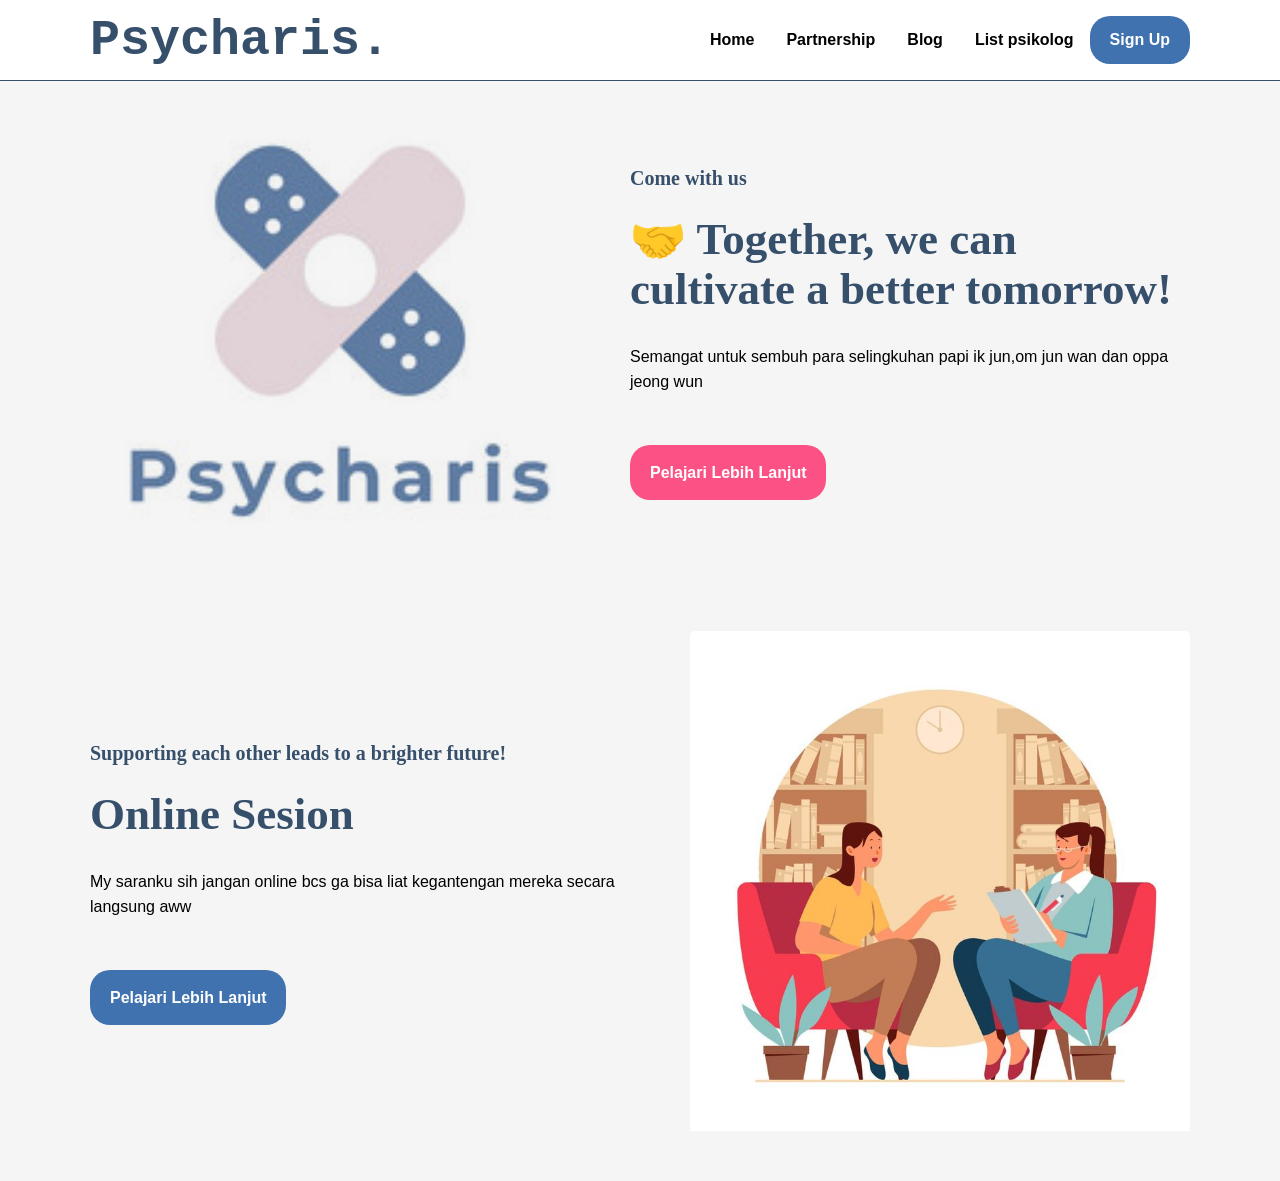
<file: index.html>
<!DOCTYPE html>
<html lang="en">

<head>
    <meta charset="UTF-8">
    <meta name="viewport" content="width=device-width, initial-scale=1.0">
    <title>Psycharis</title>
    <link rel="stylesheet" href="style.css">
</head>

<body>
    <nav>
        <div class="wrapper">
            <div class="logo"><a href=''>Psycharis.</a></div>
            <div class="menu">
                <ul>
                    <li><a href="index.html">Home</a></li>
                    <li><a href="arikle.html">Partnership</a></li>
                    <li><a href="Blog.html">Blog</a></li>
                    <li><a href="form2.html">List psikolog</a></li>
                    <li><a href="form1.html" class="tbl-biru">Sign Up</a></li>
                </ul>
            </div>
        </div>
    </nav>
    <div class="wrapper">

        <section id="home">
            <img src="Preview (1).png" style="mix-blend-mode: multiply; width: 100%; max-width: 500px; height: auto;" />
            <div class="kolom">
                <p class="deskripsi">Come with us</p>
                <h2>🤝 Together, we can cultivate a better tomorrow!</h2>
                <p>Semangat untuk sembuh para selingkuhan papi ik jun,om jun wan dan oppa jeong wun</p>
                <p><a href="" class="tbl-pink">Pelajari Lebih Lanjut</a></p>
            </div>
        </section>

        <section id="courses">
            <div class="kolom">
                <p class="deskripsi">Supporting each other leads to a brighter future!</p>
                <h2>Online Sesion</h2>
                <p>My saranku sih jangan online bcs ga bisa liat kegantengan mereka secara langsung aww</p>
                <p><a href="" class="tbl-biru">Pelajari Lebih Lanjut</a></p>
            </div>
            <img src="Download Psychologist Communicates with Client for free.jpeg" style="width: 100%; max-width: 500px; height: auto;" />

        </section>
    </div>
</body>

</html>
</file>
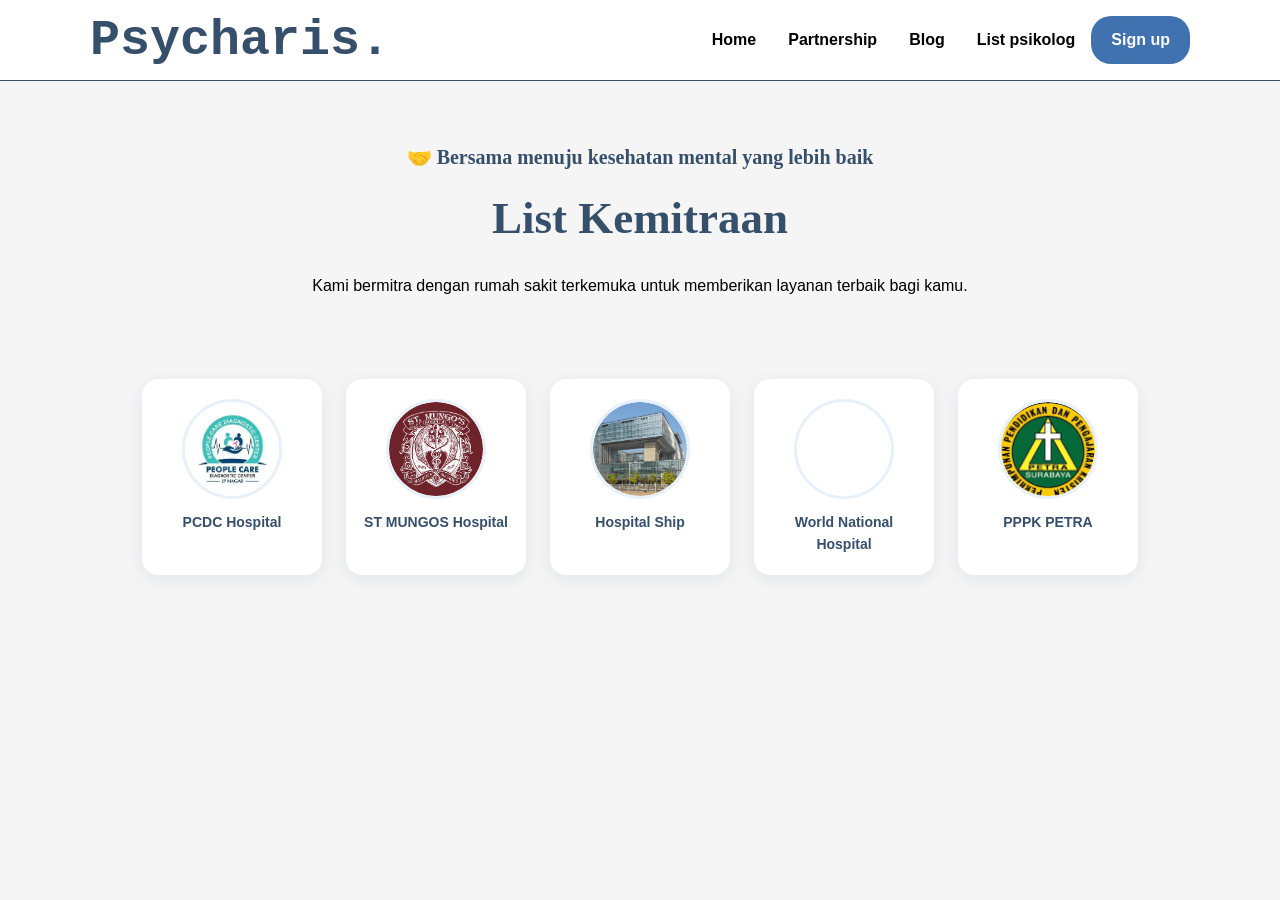
<file: arikle.html>
<!DOCTYPE html>
<html lang="en">

<head>
    <meta charset="UTF-8">
    <meta name="viewport" content="width=device-width, initial-scale=1.0">
    <title>Psycharis - Partnership</title>
    <link rel="shortcut icon" href="Preview (1).png">
    <link rel="stylesheet" href="style.css">
</head>

<body>
    <nav>
        <div class="wrapper">
            <div class="logo"><a href="indeks.html">Psycharis.</a></div>
            <div class="menu">
                <ul>
                    <li><a href="index.html">Home</a></li>
                    <li><a href="arikle.html">Partnership</a></li>
                    <li><a href="Blog.html">Blog</a></li>
                    <li><a href="form2.html">List psikolog</a></li>
                    <li><a href="form1.html" class="tbl-biru">Sign up</a></li>
                </ul>
            </div>
        </div>
    </nav>

    <div class="wrapper">
        <section id="kemitraan">
            <div class="tengah">
                <div class="kolom">
                    <p class="deskripsi">🤝 Bersama menuju kesehatan mental yang lebih baik</p>
                    <h2>List Kemitraan</h2>
                    <p>Kami bermitra dengan rumah sakit terkemuka untuk memberikan layanan terbaik bagi kamu.</p>
                </div>

                <div class="list-mitra">
                    <div class="kartu-mitra">
                        <div class="kartu-mitra-img">
                            <img src="people.jpeg" alt="PCDC Hospital">
                        </div>
                        <p>PCDC Hospital</p>
                    </div>
                    <div class="kartu-mitra">
                        <div class="kartu-mitra-img">
                            <img src="stmungos.jpg" alt="ST MUNGOS Hospital">
                        </div>
                        <p>ST MUNGOS Hospital</p>
                    </div>
                    <div class="kartu-mitra">
                        <div class="kartu-mitra-img">
                            <img src="neduwh_ewha university seoul hospital_junglim architecture 3.jpg" alt="Hospital Ship">
                        </div>
                        <p>Hospital Ship</p>
                    </div>
                    <div class="kartu-mitra">
                        <div class="kartu-mitra-img">
                        </div>
                        <p>World National Hospital</p>
                    </div>
                    <div class="kartu-mitra">
                        <div class="kartu-mitra-img">
                            <img src="p3tr4.png" alt="All of Medical Center">
                        </div>
                        <p>PPPK PETRA</p>
                    </div>
                </div>
            </div>
        </section>
    </div>
</body>

</html>
</file>
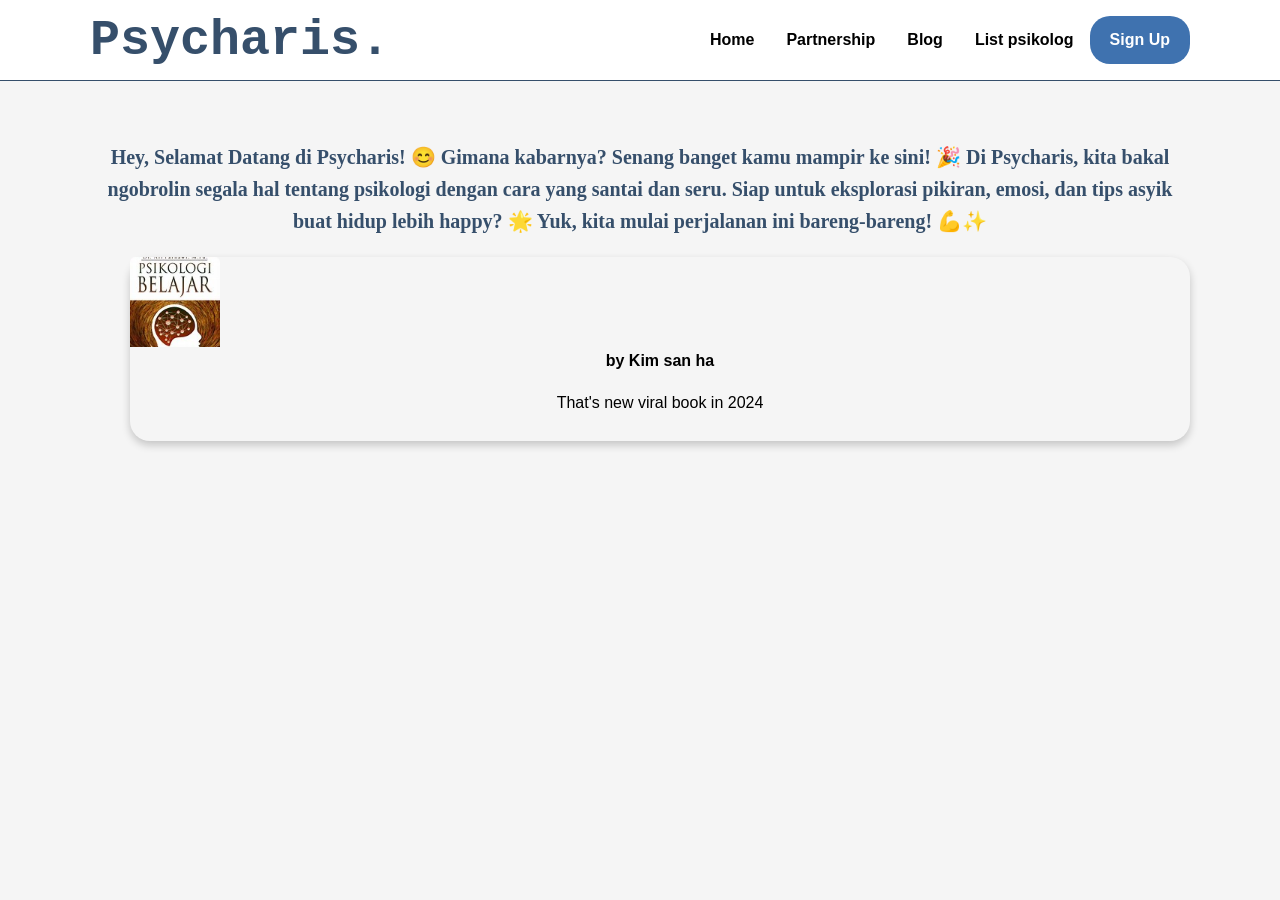
<file: Blog.html>
<!DOCTYPE html>
<html lang="en">

<head>
    <meta charset="UTF-8">
    <meta name="viewport" content="width=device-width, initial-scale=1.0">
    <title>Psycharis</title>
    <link rel="stylesheet" href="style.css">
</head>

<body>
    <nav>
        <div class="wrapper">
            <div class="logo"><a href=''>Psycharis.</a></div>
            <div class="menu">
                <ul>
                    <li><a href="index.html">Home</a></li>
                    <li><a href="arikle.html">Partnership</a></li>
                    <li><a href="Blog.html">Blog</a></li>
                    <li><a href="form2.html">List psikolog</a></li>
                    <li><a href="form1.html" class="tbl-biru">Sign Up</a></li>
                </ul>
            </div>
        </div>
    </nav>
    <div class="wrapper">
        <section id="Blog">
            <div class="tengah">
                <div class="kolom">
                    <p class="deskripsi">Hey, Selamat Datang di Psycharis! 😊 Gimana kabarnya? Senang banget kamu mampir ke sini! 🎉 Di Psycharis, kita bakal ngobrolin segala hal tentang psikologi dengan cara yang santai dan seru. Siap untuk eksplorasi pikiran, emosi, dan
                        tips asyik buat hidup lebih happy? 🌟 Yuk, kita mulai perjalanan ini bareng-bareng! 💪✨</p>
                    <section id="Blog">
                        <div class="kolom"></div>
                        <div class="tengah">
                            <div class="card">
                                <img src="markli gnteng rawr.jpeg" alt="Avatar" width="90" height="90">
                                <div class="container ">
                                    <h4><b>by Kim san ha</b></h4>
                                    <p>That's new viral book in 2024</p>
                                </div>
                            </div>
                        </div>
                    </section>
                </div>
            </div>
        </section>
    </div>
</body>

</html>
</file>
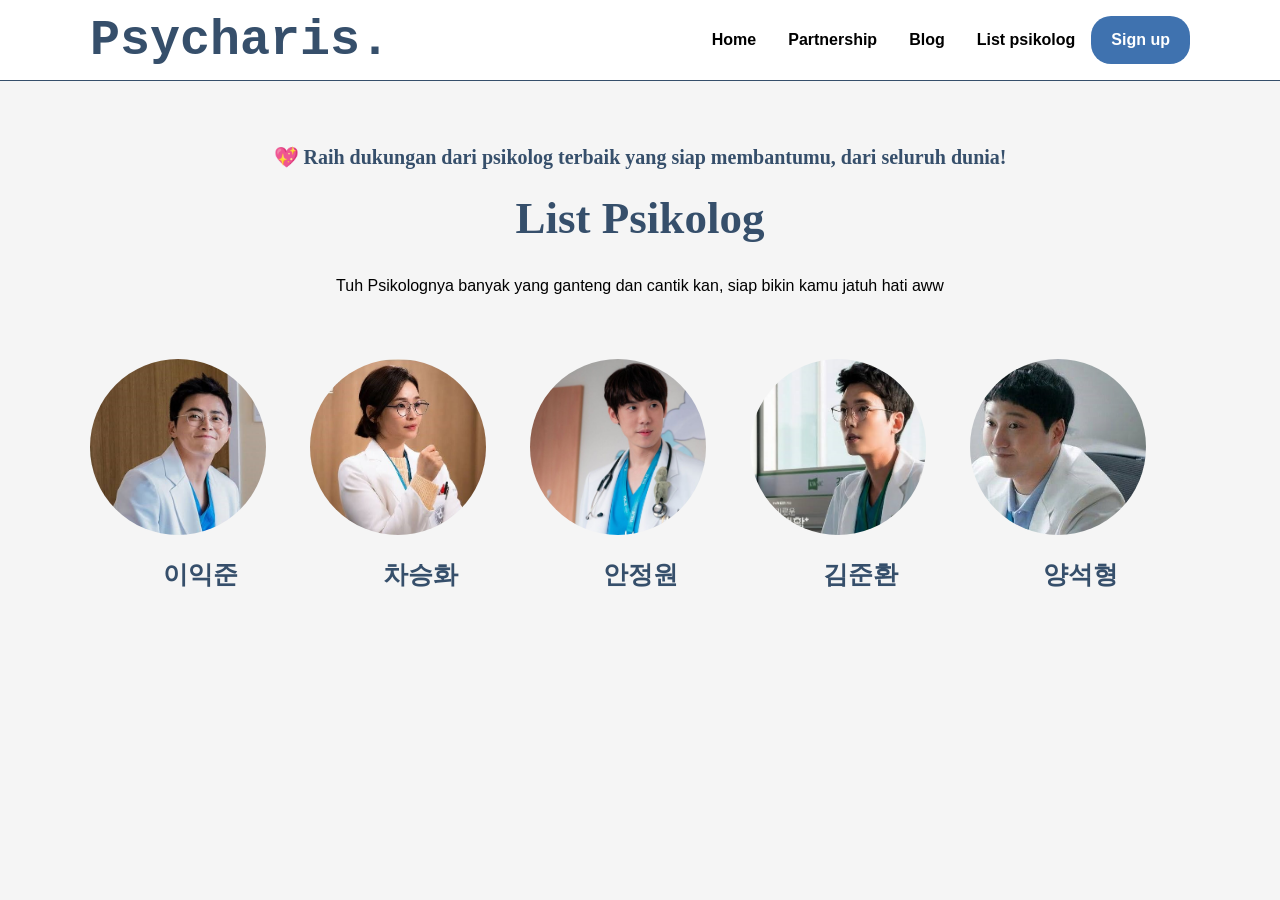
<file: form2.html>
<!DOCTYPE html>
<html lang="en">

<head>
    <meta charset="UTF-8">
    <meta name="viewport" content="width=device-width, initial-scale=1.0">
    <title>Psycharis</title>
    <link rel="shortcut icon" href="Preview (1).png">
    <link rel="stylesheet" href="style.css">
</head>

<body>
    <nav>
        <div class="wrapper ">
            <div class="logo"><a href="">Psycharis.</a></div>
            <div class="menu">
                <ul>
                    <li><a href="indeX.html">Home</a></li>
                    <li><a href="arikle.html">Partnership</a></li>
                    <li><a href="Blog.html">Blog</a></li>
                    <li><a href="form2.html">List psikolog</a></li>
                    <li><a href="form1.html" class="tbl-biru">Sign up</a></li>
                </ul>
            </div>
        </div>
    </nav>
    <div class="wrapper">

        <section id="List Psikolog">
            <div class="tengah">
                <div class="kolom">
                    <p class="deskripsi">💖 Raih dukungan dari psikolog terbaik yang siap membantumu, dari seluruh dunia!</p>
                    <h2>List Psikolog</h2>
                    <p>Tuh Psikolognya banyak yang ganteng dan cantik kan, siap bikin kamu jatuh hati aww</p>
                </div>

                <div class="list-psikolog">
                    <div class="Kartu-psikolog">
                        <img src="bapak ik jun1.jpeg">
                        <p>이익준</p>
                    </div>
                    <div class="Kartu-psikolog">
                        <img src="cha seung hwa.jpeg">
                        <p>차승화</p>
                    </div>
                    <div class="Kartu-psikolog">
                        <img src="ydqsh6c9.png">
                        <p>안정원</p>
                    </div>
                    <div class="Kartu-psikolog">
                        <img src="Kim jun hwan1.jpeg">
                        <p>김준환</p>
                    </div>
                    <div class="Kartu-psikolog">
                        <img src="Yang seok hyeong1.jpeg">
                        <p>양석형</p>
                    </div>
                </div>
            </div>
        </section>
    </div>
</body>

</html>
</file>
<file: style.css>
* {
    box-sizing: border-box;
    margin: 0;
    padding: 0;
    text-decoration: none;
}

body {
    margin: 0;
    padding: 0;
    font-family: "Poppins", sans-serif;
    background-color: rgb(245, 245, 245);
    overflow-x: hidden;
}

.wrapper {
    width: 1100px;
    max-width: calc(100% - 30px);
    margin: auto;
    position: relative;
}

nav {
    width: 100%;
    background: #ffffff;
    border-bottom: 1px solid #364f6b;
    position: sticky;
    position: -webkit-sticky;
    top: 0;
    z-index: 1000;
}

nav .wrapper {
    min-height: 80px;
    display: flex;
    align-items: center;
    justify-content: space-between;
}

.logo a {
    font-size: 50px;
    font-weight: 800;
    font-family: courier;
    color: #364f6b;
    white-space: nowrap;
}

.menu {
    display: flex;
    align-items: center;
}

nav ul {
    list-style: none;
    display: flex;
    align-items: center;
    justify-content: flex-end;
    gap: 0;
}

nav ul li {
    display: block;
}

nav ul li a {
    display: block;
    color: black;
    font-weight: bold;
    text-align: center;
    padding: 0 16px;
    white-space: nowrap;
}

nav ul li a:hover {
    text-decoration: underline;
}

nav ul li a.tbl-biru {
    margin-top: 0;
    display: inline-flex;
    align-items: center;
    justify-content: center;
    line-height: normal;
}

section {
    width: 100%;
    margin: auto;
    display: flex;
    align-items: center;
    justify-content: space-between;
    gap: 40px;
    margin-bottom: 50px;
}

section img {
    display: block;
    max-width: 100%;
    height: auto;
}

.kolom {
    flex: 1;
    min-width: 0;
    margin-top: 50px;
    margin-bottom: 50px;
}

.kolom .deskripsi {
    font-size: 20px;
    font-weight: bold;
    font-family: "Comic Sans MS", cursive;
    color: #364f6b;
}

h2 {
    font-family: "Comic Sans MS", cursive;
    font-weight: 800;
    font-size: 45px;
    margin-bottom: 20px;
    color: #364f6b;
    width: 100%;
    line-height: 50px;
}

p {
    margin: 10px 0;
    padding: 10px 0;
    line-height: 1.6;
}

a.tbl-biru {
    display: inline-block;
    background: #3f72af;
    border-radius: 20px;
    margin-top: 20px;
    padding: 15px 20px;
    color: #ffffff;
    cursor: pointer;
    font-weight: bold;
}

a.tbl-biru:hover {
    background: #fc5185;
    text-decoration: none;
}

a.tbl-pink {
    display: inline-block;
    background: #fc5185;
    border-radius: 20px;
    margin-top: 20px;
    padding: 15px 20px;
    color: #ffffff;
    cursor: pointer;
    font-weight: bold;
}

a.tbl-pink:hover {
    background: #3f72af;
    text-decoration: none;
}

.tengah {
    text-align: center;
    width: 100%;
}

.list-psikolog {
    width: 100%;
    display: flex;
    flex-wrap: wrap;
    justify-content: center;
}

.Kartu-psikolog {
    width: 20%;
    margin: 0 auto;
}

.Kartu-psikolog img {
    width: 80%;
    border-radius: 50%;
}

.Kartu-psikolog p {
    font-family: "Comic Sans MS", cursive;
    font-weight: 800;
    font-size: 25px;
    text-align: center;
    color: #364f6b;
}

.list-Patner {
    width: 100%;
    display: flex;
    flex-wrap: wrap;
}

.Kartu-patner {
    width: 20%;
    margin: 0 auto;
}

.Kartu-patner img {
    width: 80%;
    border-radius: 50%;
}

.Kartu-patner s {
    font-family: "Comic Sans MS", cursive;
    font-weight: 800;
    font-size: 25px;
    text-align: center;
    color: #364f6b;
}

form {
    border: 3px solid #f1f1f1;
}

input[type="text"],
input[type="password"] {
    width: 100%;
    padding: 12px 20px;
    margin: 8px 0;
    display: inline-block;
    border: 1px solid #ccc;
}

button {
    background-color: #04AA6D;
    color: white;
    padding: 14px 20px;
    margin: 8px 0;
    border: none;
    cursor: pointer;
    width: 100%;
}

button:hover {
    opacity: 0.8;
}

.cancelbtn {
    width: auto;
    padding: 10px 18px;
    background-color: #f44336;
}

.imgcontainer {
    text-align: center;
    margin: 24px 0 12px 0;
}

img.avatar {
    width: 40%;
    border-radius: 50%;
}

.container {
    padding: 5px 16px;
}

span.psw {
    float: right;
    padding-top: 16px;
}

.card {
    box-shadow: 0 4px 8px 0 rgba(0, 0, 0, 0.2);
    transition: 0.3s;
    border-radius: 20px;
}

.card:hover {
    box-shadow: 0 8px 16px 0 rgba(0, 0, 0, 0.2);
}

img {
    border-radius: 5px 5px 0 0;
}

.logo img {
    mix-blend-mode: multiply;
}

.list-mitra {
    width: 100%;
    display: flex;
    flex-wrap: wrap;
    justify-content: center;
    gap: 24px;
    padding: 20px 0 50px;
}

.kartu-mitra {
    width: 180px;
    background: #ffffff;
    border-radius: 16px;
    box-shadow: 0 4px 16px rgba(54, 79, 107, 0.1);
    padding: 20px 16px;
    text-align: center;
    transition: transform 0.2s, box-shadow 0.2s;
}

.kartu-mitra:hover {
    transform: translateY(-6px);
    box-shadow: 0 8px 24px rgba(54, 79, 107, 0.2);
}

.kartu-mitra-img {
    width: 100px;
    height: 100px;
    border-radius: 50%;
    overflow: hidden;
    margin: 0 auto 12px;
    border: 3px solid #e8f0f9;
}

.kartu-mitra-img img {
    width: 100%;
    height: 100%;
    object-fit: cover;
    border-radius: 50%;
}

.kartu-mitra p {
    font-family: "Poppins", sans-serif;
    font-weight: 600;
    font-size: 14px;
    color: #364f6b;
    margin: 0;
    padding: 0;
}

@media screen and (max-width: 900px) {
    .wrapper {
        max-width: calc(100% - 30px);
    }
    nav .wrapper {
        min-height: auto;
        padding: 15px 0;
        flex-direction: column;
        gap: 10px;
    }
    .logo a {
        font-size: 38px;
    }
    .menu {
        width: 100%;
        justify-content: center;
    }
    nav ul {
        width: 100%;
        justify-content: center;
        flex-wrap: wrap;
    }
    nav ul li a {
        padding: 8px 10px;
        line-height: 24px;
        font-size: 14px;
    }
    section {
        flex-direction: column;
        gap: 10px;
        text-align: center;
    }
    section img {
        width: 100%;
        max-width: 500px;
    }
    .kolom {
        width: 100%;
        margin: 20px 0;
    }
    h2 {
        font-size: 34px;
        line-height: 42px;
    }
}

@media screen and (max-width: 600px) {
    .wrapper {
        max-width: calc(100% - 24px);
    }
    nav .wrapper {
        padding: 12px 0;
        gap: 8px;
    }
    .logo a {
        font-size: 30px;
    }
    nav ul {
        gap: 3px;
    }
    nav ul li a {
        padding: 7px 8px;
        font-size: 14px;
        line-height: 22px;
    }
    nav ul li a.tbl-biru {
        padding: 7px 11px;
        margin-top: 0;
        margin-left: 2px;
        font-size: 14px;
        line-height: 22px;
    }
    section {
        margin-bottom: 35px;
    }
    section img {
        width: 100%;
        max-width: 400px;
    }
    .kolom {
        margin: 15px 0;
    }
    .kolom .deskripsi {
        font-size: 16px;
        line-height: 23px;
    }
    h2 {
        font-size: 27px;
        line-height: 35px;
        margin-bottom: 15px;
    }
    p {
        font-size: 14px;
        line-height: 22px;
    }
    a.tbl-biru,
    a.tbl-pink {
        padding: 11px 16px;
        font-size: 13px;
    }
    .Kartu-psikolog {
        width: 45%;
        min-width: 100px;
    }
    .Kartu-psikolog img {
        width: 90%;
    }
    .Kartu-psikolog p {
        font-size: 14px;
    }
    .list-mitra {
        gap: 12px;
    }
    .kartu-mitra {
        width: 130px;
        padding: 15px 10px;
    }
    .kartu-mitra-img {
        width: 80px;
        height: 80px;
    }
    .kartu-mitra p {
        font-size: 12px;
    }
    span.psw {
        float: none;
        display: block;
        padding-top: 10px;
    }
    .cancelbtn {
        width: 100%;
    }
    #home {
        padding-top: 20px;
        gap: 20px;
    }
    #home img {
        width: 90% !important;
        max-width: 350px !important;
        margin: 0 auto;
    }
    #home .kolom {
        width: 100%;
        margin: 10px 0 25px;
        text-align: center;
    }
    #home h2 {
        font-size: 25px;
        line-height: 33px;
        margin-bottom: 15px;
    }
    #home .deskripsi {
        font-size: 16px;
        line-height: 22px;
    }
    #home p {
        font-size: 13px;
        line-height: 21px;
    }
    #home .tbl-pink {
        padding: 10px 15px;
        font-size: 13px;
    }
}

@media screen and (max-width: 380px) {
    .logo a {
        font-size: 27px;
    }
    nav ul li a {
        padding: 5px 6px;
        font-size: 12px;
    }
    nav ul li a.tbl-biru {
        padding: 6px 9px;
        font-size: 12px;
        margin-top: 0;
    }
    h2 {
        font-size: 24px;
        line-height: 31px;
    }
    .kolom .deskripsi {
        font-size: 14px;
    }
    p {
        font-size: 13px;
    }
}
</file>
